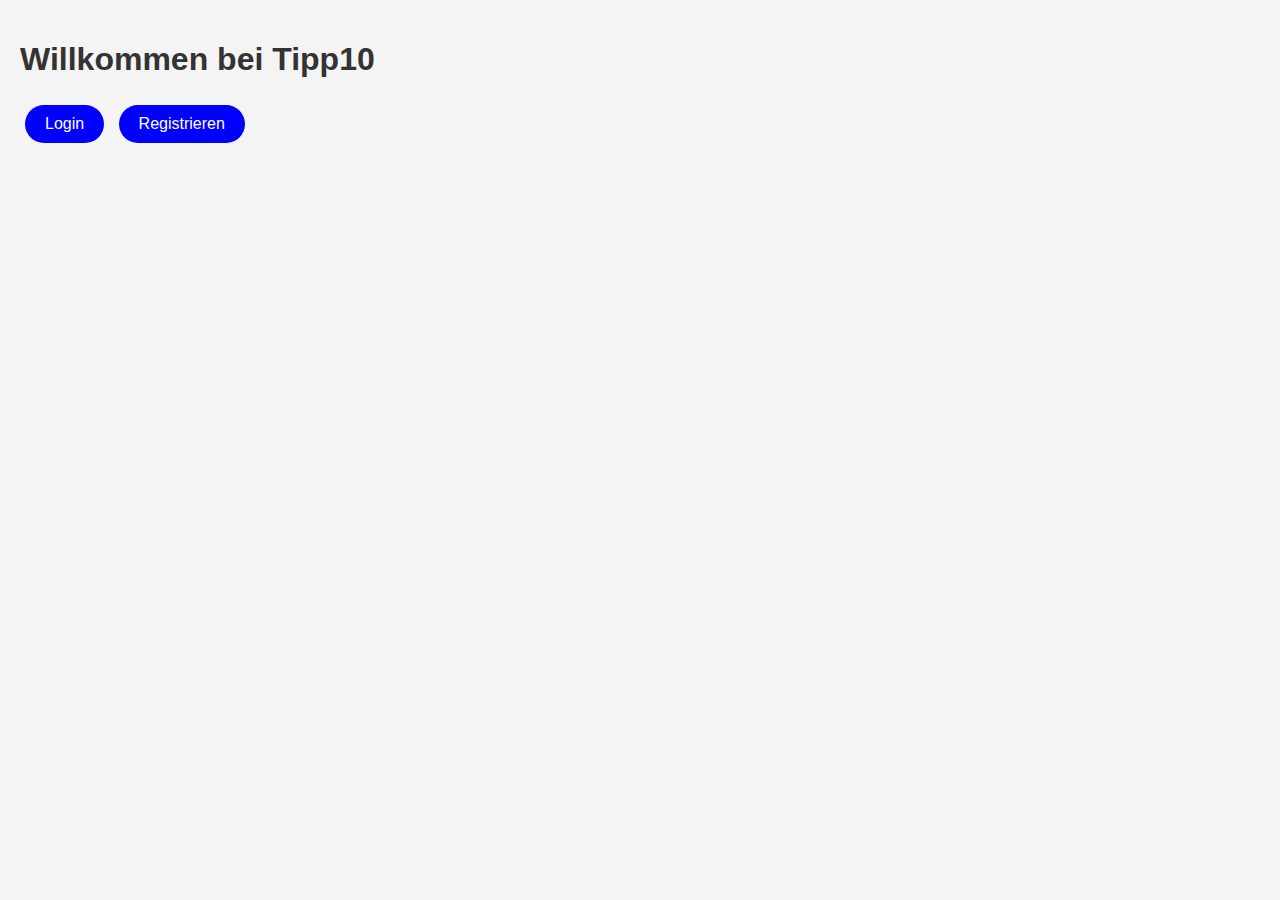
<file: index.html>
<!DOCTYPE html>
<html lang="de">
<head>
    <meta charset="UTF-8">
    <meta name="viewport" content="width=device-width, initial-scale=1.0">
    <title>Tipp10 - Startseite</title>
    <link rel="stylesheet" href="css/styles.css">
</head>
<body>
    <h1>Willkommen bei Tipp10</h1>
    <div class="buttons">
        <a href="login.html" class="btn">Login</a>
        <a href="register.html" class="btn">Registrieren</a>
    </div>
</body>
</html>
</file>
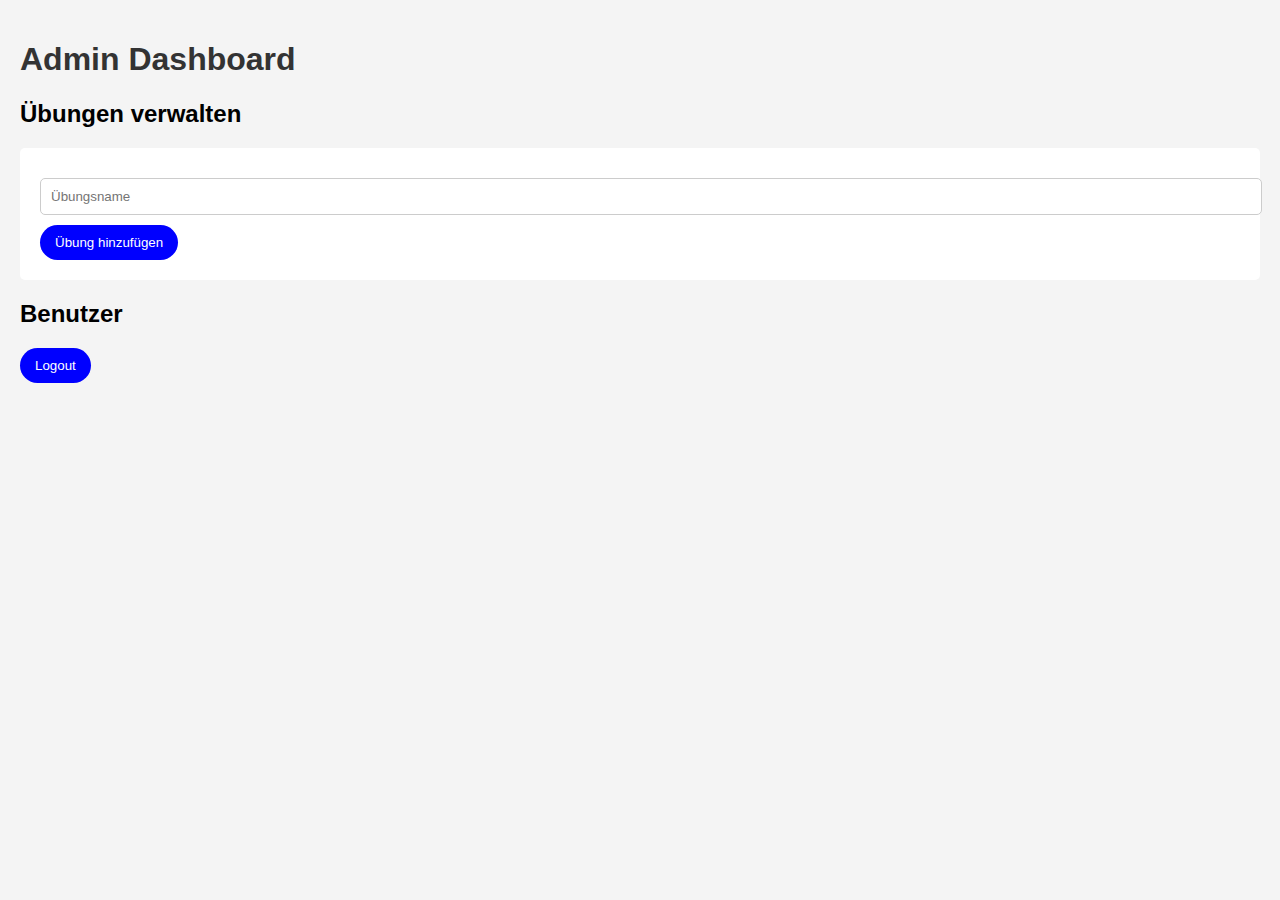
<file: admin_dashboard.html>
<!DOCTYPE html>
<html lang="de">
<head>
    <meta charset="UTF-8">
    <meta name="viewport" content="width=device-width, initial-scale=1.0">
    <title>Tipp10 - Admin Dashboard</title>
    <link rel="stylesheet" href="css/styles.css">
</head>
<body>
    <h1>Admin Dashboard</h1>
    <h2>Übungen verwalten</h2>
    <form id="addExerciseForm">
        <input type="text" id="exerciseName" placeholder="Übungsname" required>
        <button type="submit">Übung hinzufügen</button>
    </form>
    <h2>Benutzer</h2>
    <div id="userList"></div>
    <button id="logoutButton">Logout</button>
    <script src="js/main.js"></script>
</body>
</html>
</file>
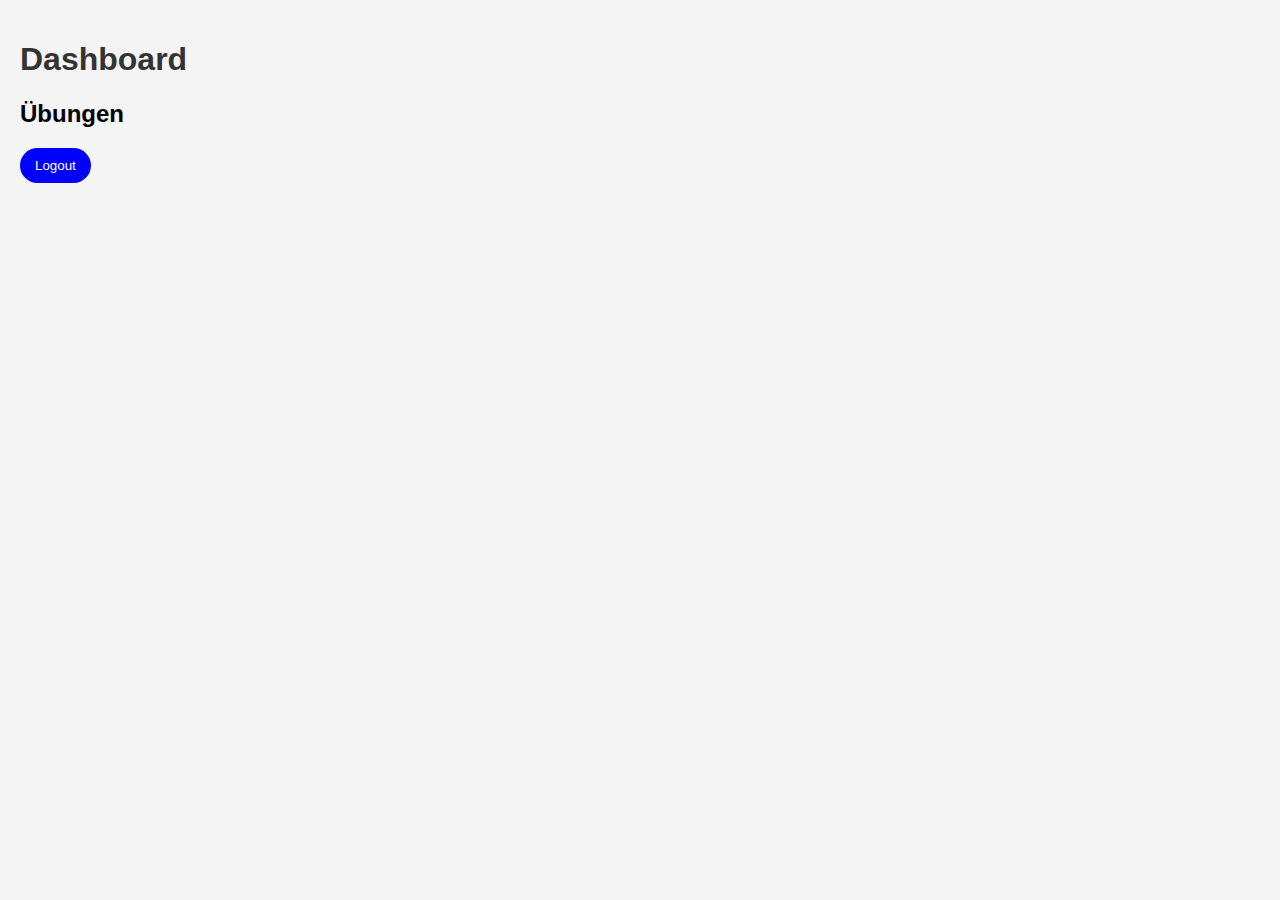
<file: dashboard.html>
<!DOCTYPE html>
<html lang="de">
<head>
    <meta charset="UTF-8">
    <meta name="viewport" content="width=device-width, initial-scale=1.0">
    <title>Tipp10 - Dashboard</title>
    <link rel="stylesheet" href="css/styles.css">
</head>
<body>
    <h1>Dashboard</h1>
    <h2>Übungen</h2>
    <div id="exercisesList"></div>
    <button id="logoutButton">Logout</button>
    <script src="js/main.js"></script>
</body>
</html>
</file>
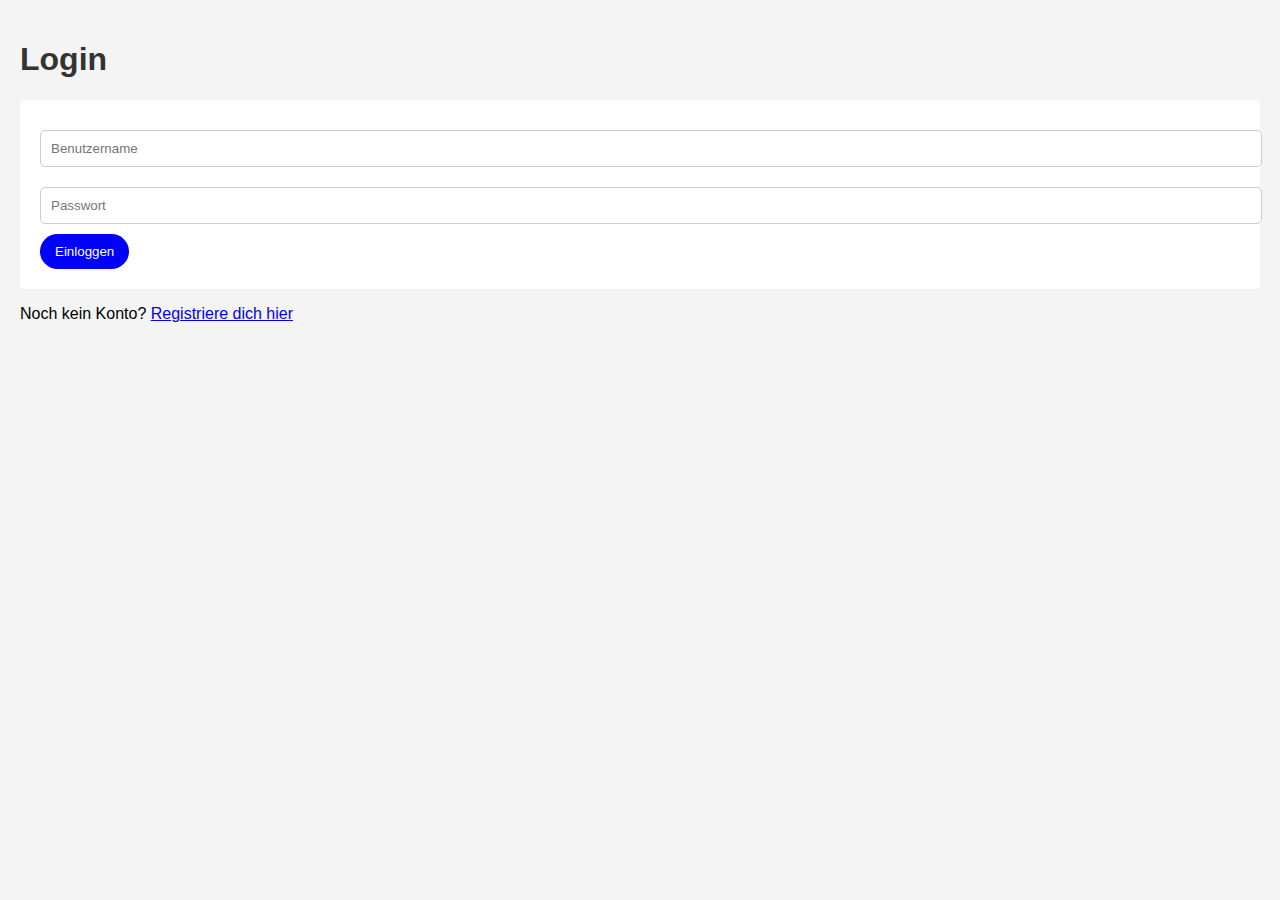
<file: login.html>
<!DOCTYPE html>
<html lang="de">
<head>
    <meta charset="UTF-8">
    <meta name="viewport" content="width=device-width, initial-scale=1.0">
    <title>Tipp10 - Login</title>
    <link rel="stylesheet" href="css/styles.css">
</head>
<body>
    <h1>Login</h1>
    <form id="loginForm">
        <input type="text" id="username" placeholder="Benutzername" required>
        <input type="password" id="password" placeholder="Passwort" required>
        <button type="submit">Einloggen</button>
    </form>
    <p>Noch kein Konto? <a href="register.html">Registriere dich hier</a></p>
    <script src="js/main.js"></script>
</body>
</html>
</file>
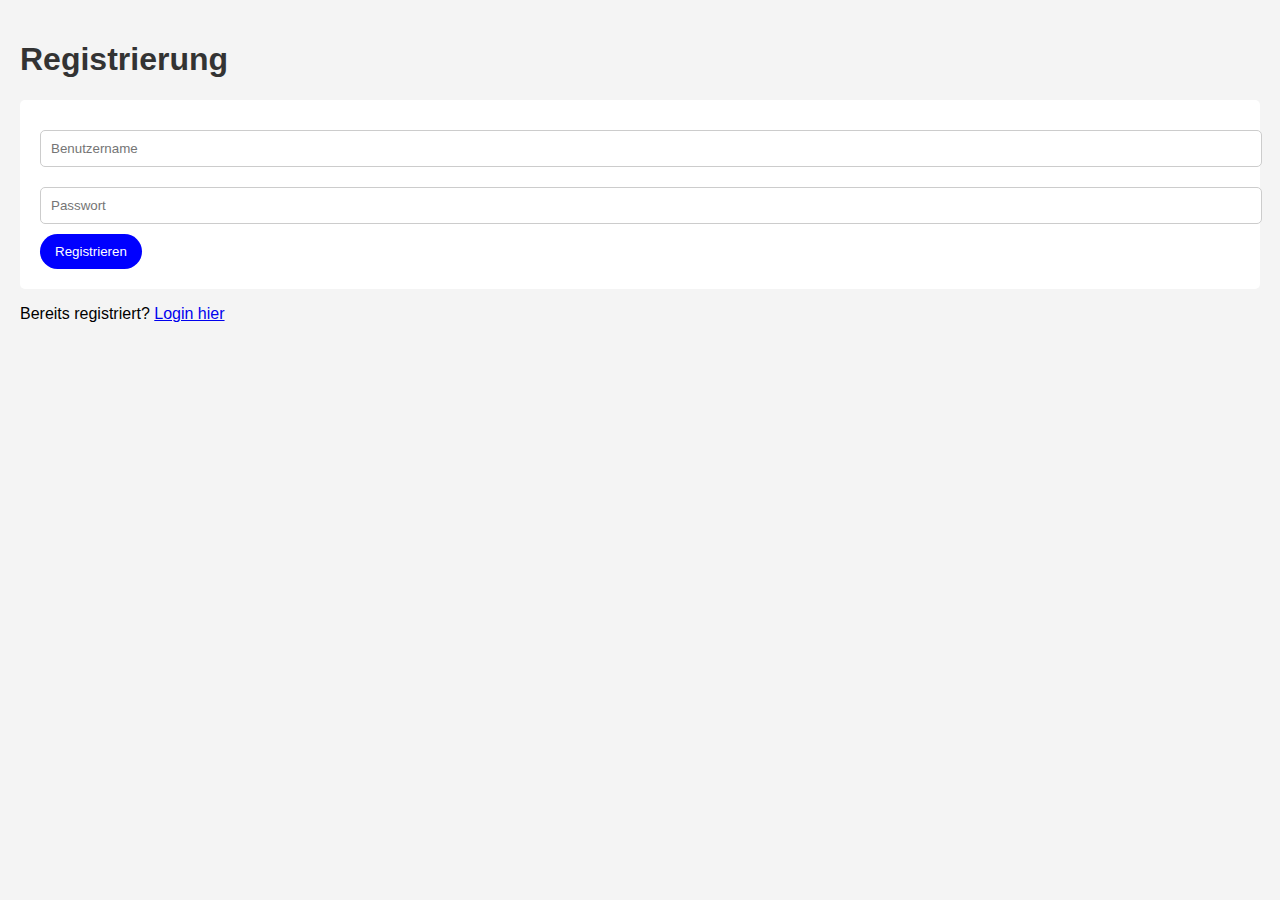
<file: register.html>
<!DOCTYPE html>
<html lang="de">
<head>
    <meta charset="UTF-8">
    <meta name="viewport" content="width=device-width, initial-scale=1.0">
    <title>Tipp10 - Registrierung</title>
    <link rel="stylesheet" href="css/styles.css">
</head>
<body>
    <h1>Registrierung</h1>
    <form id="registerForm">
        <input type="text" id="newUsername" placeholder="Benutzername" required>
        <input type="password" id="newPassword" placeholder="Passwort" required>
        <button type="submit">Registrieren</button>
    </form>
    <p>Bereits registriert? <a href="login.html">Login hier</a></p>
    <script src="js/main.js"></script>
</body>
</html>
</file>
<file: css/styles.css>
body {
    font-family: Arial, sans-serif;
    background-color: #f4f4f4;
    margin: 0;
    padding: 20px;
}

h1 {
    color: #333;
}

.buttons {
    margin: 20px 0;
}

.btn {
    background-color: blue;
    color: white;
    padding: 10px 20px;
    border-radius: 25px;
    text-decoration: none;
    margin: 5px;
    display: inline-block;
}

form {
    background: white;
    padding: 20px;
    border-radius: 5px;
}

input {
    margin: 10px 0;
    padding: 10px;
    width: 100%;
    border: 1px solid #ccc;
    border-radius: 5px;
}

button {
    background-color: blue;
    color: white;
    padding: 10px 15px;
    border: none;
    border-radius: 25px;
    cursor: pointer;
}
</file>
